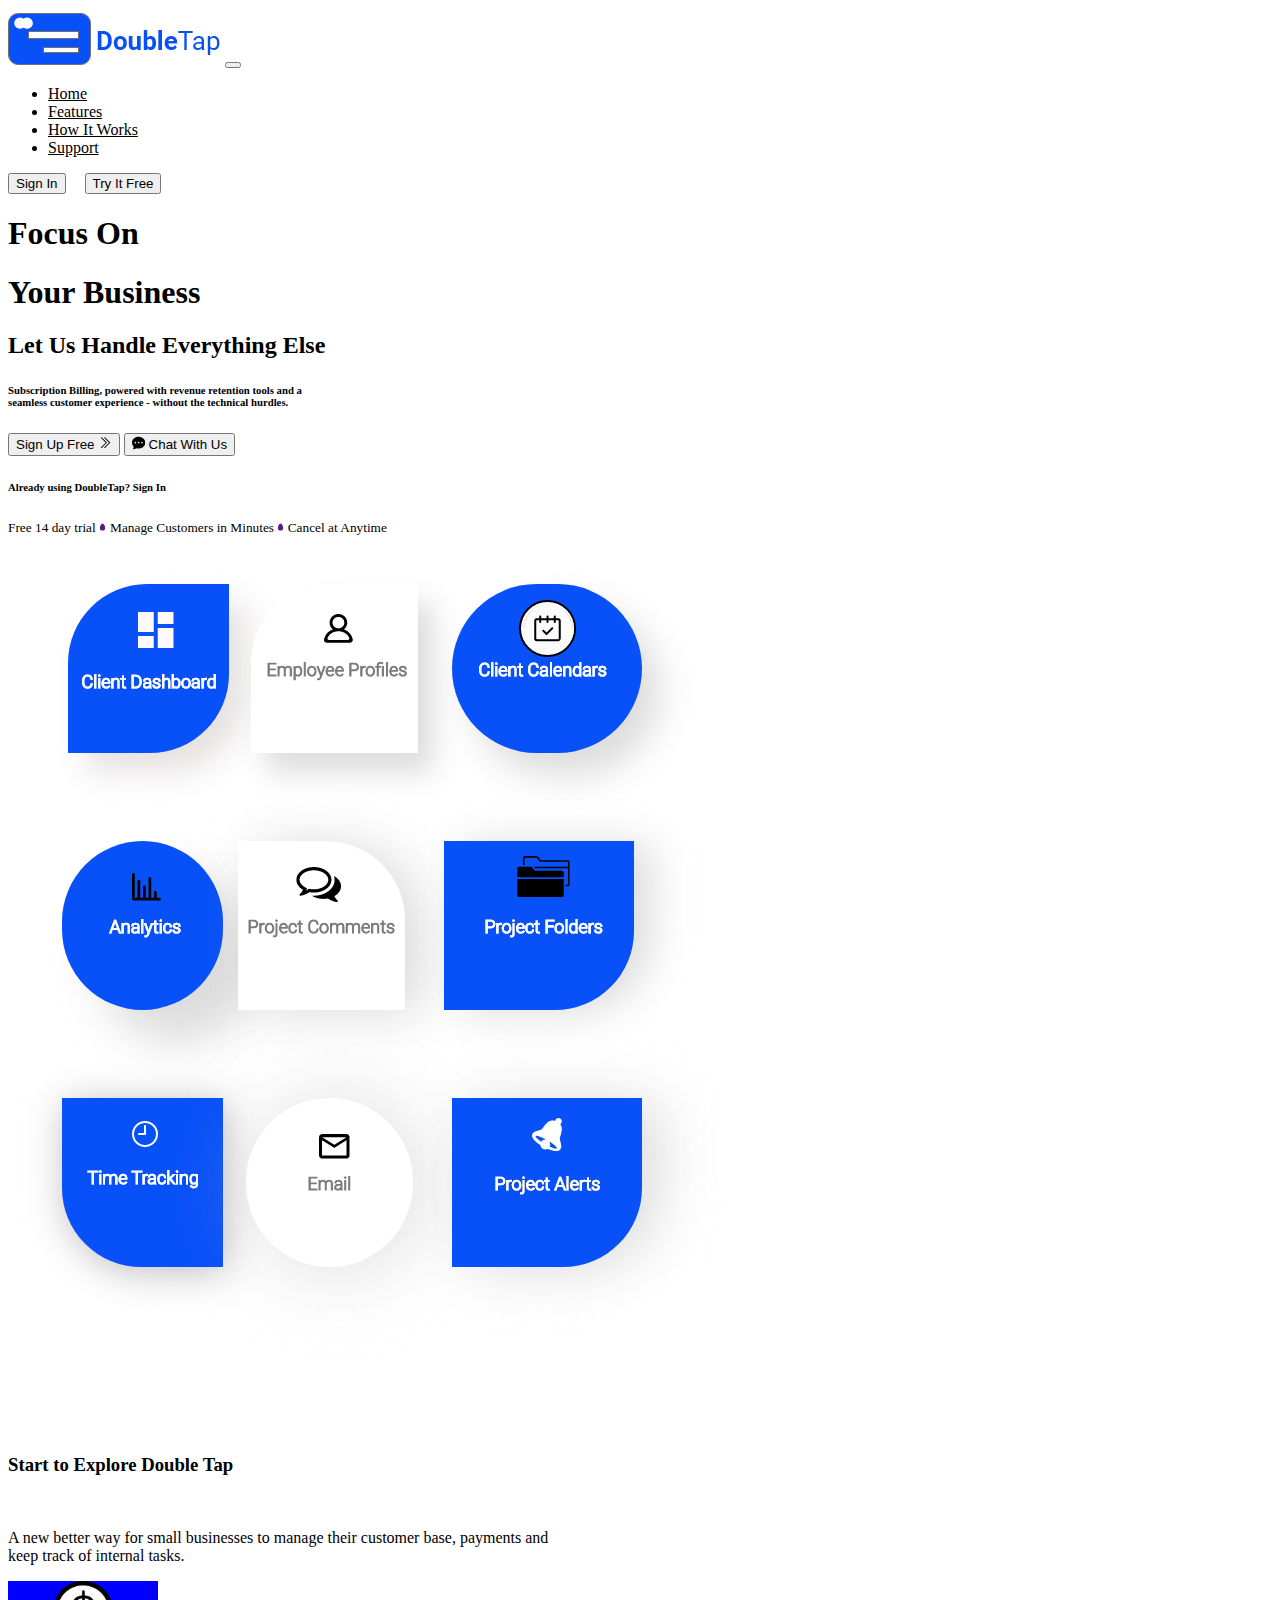
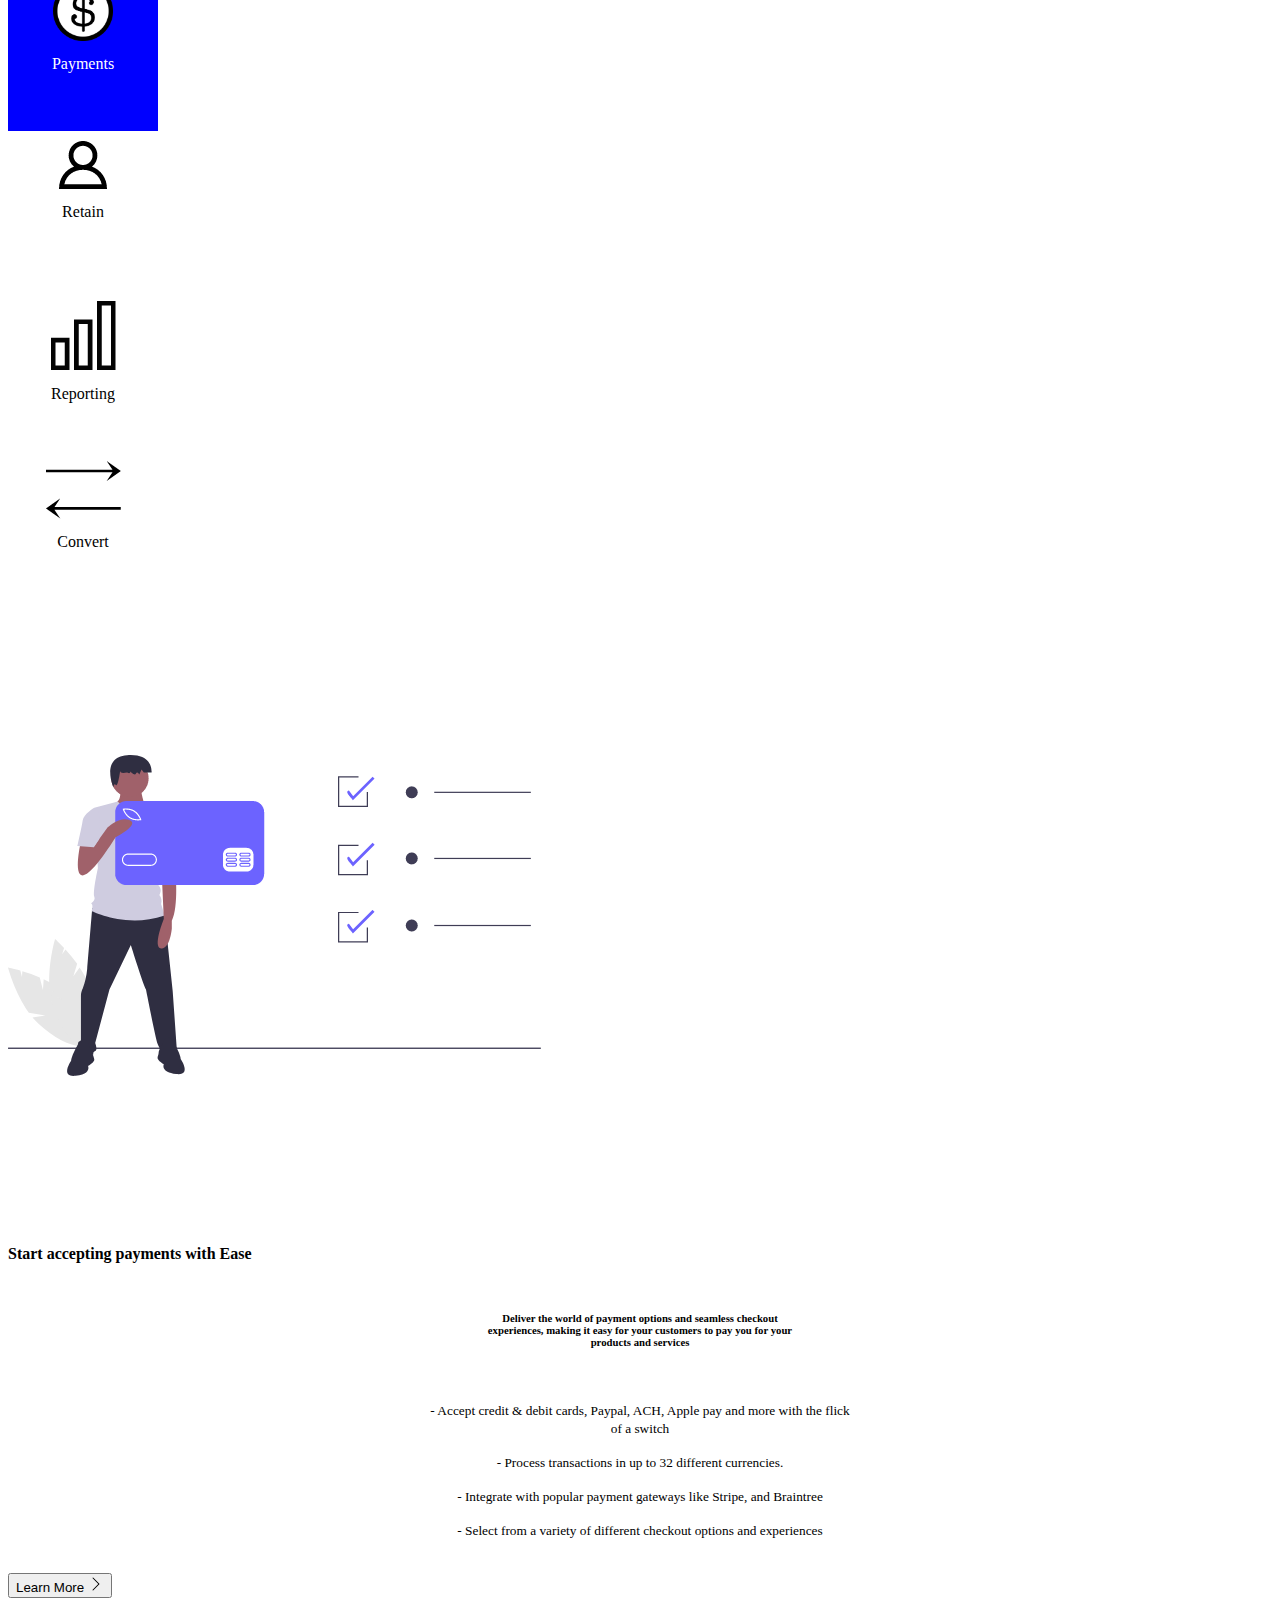
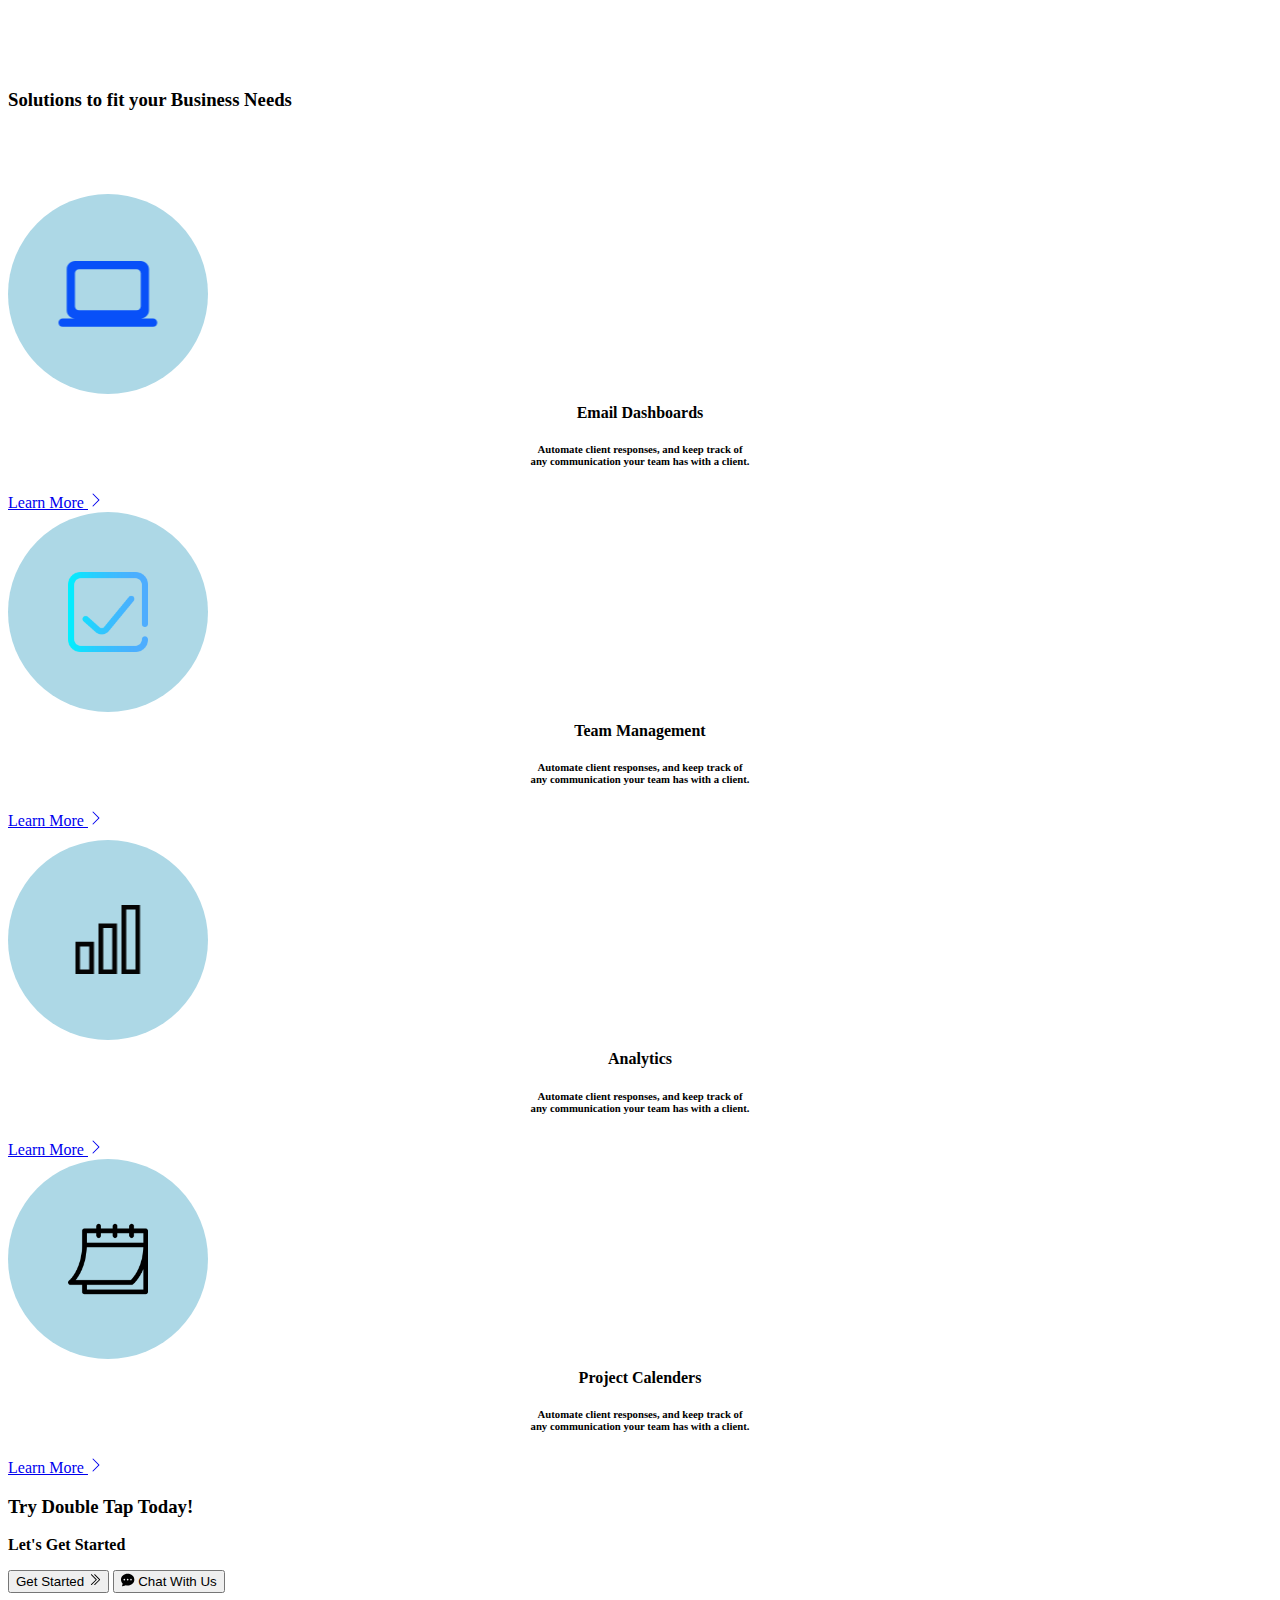
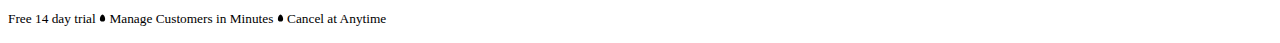
<file: index.html>
<!doctype html>
<html lang="en">

<head>
  <title>Project1</title>
  <!-- Required meta tags -->
  <meta charset="utf-8">
  <meta name="viewport" content="width=device-width, initial-scale=1, shrink-to-fit=no">

  <!-- Bootstrap CSS v5.3.0 -->
  <link href="https://cdn.jsdelivr.net/npm/bootstrap@5.3.0/dist/css/bootstrap.min.css" rel="stylesheet"
    integrity="sha384-9ndCyUaIbzAi2FUVXJi0CjmCapSmO7SnpJef0486qhLnuZ2cdeRhO02iuK6FUUVM" crossorigin="anonymous">

  <!-- CSS -->
  <link rel="stylesheet" href="./css/main.css">


</head>

<body>


  <div class="container">

    <!-- Navbar -->

    <div class="row mb-5">
      <nav class="navbar navbar-expand-md background-color: #ffff">
        <div class="container-fluid align-items-end justify-content-between">
          <img src="./images/DoubleTapAssets/logo/Logo-1.png" alt="">
          <button class="navbar-toggler" type="button" data-bs-toggle="collapse" data-bs-target="#navbarNavAltMarkup"
            aria-controls="navbarNavAltMarkup" aria-expanded="false" aria-label="Toggle navigation">
            <span class="navbar-toggler-icon"></span>
          </button>



          <div class="collapse navbar-collapse justify-content-between " id="navbarNavAltMarkup">

            <!-- <div class="navbar-nav nav-fill">
              <a class="nav-link mx" href="#">Home</a>
              <a class="nav-link" href="#">Features</a>
              <a class="nav-link" href="#">How It Works</a>
              <a class="nav-link" href="#">Support</a>
            </div> -->

              <ul class="nav nav-fill main">
              <li class="nav-item">
                 <a class="nav-link mx" href="#">Home</a>
              </li>
              <li class="nav-item">
                 <a class="nav-link" href="#">Features</a>
              </li>
              <li class="nav-item">
                 <a class="nav-link" href="#">How It Works</a>
              </li>
              <li class="nav-item">
                 <a class="nav-link" href="#">Support</a>
              </li>
            </ul>

            <div class="navbar-nav ">
              <button class="btn-outline-primary btn sign-in" type="button" onclick="window.location.href='./login.html';">Sign In</button>
              <!-- <a class="button-style nav-link border mx-4" href="#">Sign In</a> -->
              <button class="btn-primary btn" type="button" onclick="window.location.href='./signup.html';">Try It Free</button>
              

            </div>



          </div>


        </div>
      </nav>
    </div>


    <!-- Focus on your business row -->
    <div class="row ">
      <div class="card-body col-6 ">
        <h1><strong>Focus On</strong></h1>
        <h1><strong>Your Business</strong></h1>
        <h2>Let Us Handle Everything Else</h2>
        <h6 class="text-body-tertiary mb-3"><strong>Subscription Billing, powered with revenue retention tools and a
            <br>seamless customer experience - without the technical hurdles.</strong></h6>

        <button type="button" class="btn bg-primary btn-lg mx-3 fw-bold text-light"onclick="window.location.href='./signup.html';">Sign Up Free <svg
            xmlns="http://www.w3.org/2000/svg" width="1em" height="1em" fill="currentColor"
            class="bi bi-chevron-double-right" viewBox="0 0 16 16">
            <path fill-rule="evenodd"
              d="M3.646 1.646a.5.5 0 0 1 .708 0l6 6a.5.5 0 0 1 0 .708l-6 6a.5.5 0 0 1-.708-.708L9.293 8 3.646 2.354a.5.5 0 0 1 0-.708z" />
            <path fill-rule="evenodd"
              d="M7.646 1.646a.5.5 0 0 1 .708 0l6 6a.5.5 0 0 1 0 .708l-6 6a.5.5 0 0 1-.708-.708L13.293 8 7.646 2.354a.5.5 0 0 1 0-.708z" />
          </svg>
        </button>

        <button type="submit" class="btn btn-outline-primary btn-lg mx-3 fw-bold my-3"><svg
            xmlns="http://www.w3.org/2000/svg" width="1em" height="1em" fill="currentColor" class="bi bi-chat-dots-fill"
            viewBox="0 0 16 16">
            <path
              d="M16 8c0 3.866-3.582 7-8 7a9.06 9.06 0 0 1-2.347-.306c-.584.296-1.925.864-4.181 1.234-.2.032-.352-.176-.273-.362.354-.836.674-1.95.77-2.966C.744 11.37 0 9.76 0 8c0-3.866 3.582-7 8-7s8 3.134 8 7zM5 8a1 1 0 1 0-2 0 1 1 0 0 0 2 0zm4 0a1 1 0 1 0-2 0 1 1 0 0 0 2 0zm3 1a1 1 0 1 0 0-2 1 1 0 0 0 0 2z" />
          </svg> Chat With Us

        </button>

        <h6 class="text-body-tertiary mb-3"><strong>Already using <Strong>Double</Strong>Tap? <strong>Sign In</strong>
          </strong> </h6>

        <p><small>Free 14 day trial </small><a href=""><svg xmlns="http://www.w3.org/2000/svg" width="7" height="10"
              fill="currentColor" class="bi bi-egg-fill" viewBox="0 0 16 16">
              <path d="M14 10a6 6 0 0 1-12 0C2 5.686 5 0 8 0s6 5.686 6 10z" />
            </svg></a>
          <small> Manage Customers in Minutes </small> <a href=""><svg xmlns="http://www.w3.org/2000/svg" width="7"
              height="10" fill="currentColor" class="bi bi-egg-fill" viewBox="0 0 16 16">
              <path d="M14 10a6 6 0 0 1-12 0C2 5.686 5 0 8 0s6 5.686 6 10z" />
            </svg></a><small> Cancel at Anytime</small>

        </p>


      </div>

      <div class="col-6 ">
        <img src="./images/DoubleTapAssets/how_it_works/Header-Side-1.png" class="img-fluid" alt="">

      </div>

    </div>

    <!-- Line Break -->
    <div class="row">
      <div class="col-1"></div>
      <div class="col-10 border"></div>
      <div class="col-1"></div>
    </div>

    <br>
    <br>

    <!-- Start To Explore Double Tap Row -->
    <div class="row text-center">
      <div class="col-2"></div>
      <div class="col-8">
        <h3><strong>Start to Explore Double Tap</strong></h3>
      </div>
      <div class="col-2"></div>

    </div>

    <br>


    <div class="row mb-3 text-center ">
      <div class="col-2"></div>
      <div class="col-8">
        <p class="fw-medium">A new better way for small businesses to manage their customer base, payments and <br> keep
          track of internal tasks.</p>
      </div>
      <div class="col-2"></div>

    </div>

    <!-- Image Row  -->
    <div class="row mt-3 mb-3  justify-content-between ">

      <div class="card col-1 small-card small-card1">

        <div class="col">
          <img src="./images/DoubleTapAssets/logo/DollahSign.png" class="img-fluid rounded dollar-sign" alt="...">
        </div>
        <div class="col">
          <div class="card-body">

            <p class="card-text">Payments</p>

          </div>
        </div>
      </div>

      <div class="card col-1 small-card">

        <div class="col">
          <img src="./images/DoubleTapAssets/landing/Page-1.png" class="img-fluid rounded" alt="...">
        </div>
        <div class="col">
          <div class="card-body">

            <p class="card-text">Retain</p>

          </div>
        </div>
      </div>

      <div class="card col-1 small-card">


        <div class="col">
          <img src="./images/DoubleTapAssets/landing/layer1.png" class="img-fluid rounded" alt="...">
        </div>
        <div class="col">
          <div class="card-body">

            <p class="card-text">Reporting</p>

          </div>
        </div>
      </div>

      <div class="card col-1 small-card">

        <div class="col">
          <img src="./images/DoubleTapAssets/landing/upanddown opposite sidebyside updown directions two arrows.png"
            class="img-fluid rounded" alt="...">
        </div>
        <div class="col-12">
          <div class="card-body">

            <p class="card-text">Convert</p>

          </div>
        </div>
      </div>



    </div>

    <br>
    <br>


    <!--  Another card image -->

    <div class="row mt-3">

      <div class="card col-6 ">
        <br>
        <br>
        <br>
        <br>
        <br>
        <br>

        <div class="col-md-12">
          <img src="./images/DoubleTapAssets/landing/credit-card-picture.png" class="img-fluid rounded" alt="...">
        </div>

        <br>
        <br>
        <br>
        <br>
        <br>
        <br>

      </div>


      <div class="card col-6 text-bg-primary ">

        <div class="col-md-12">
          <div class="card-body">
            <br>
            <br>
            <h4 class="card-title">Start accepting payments with Ease</h4>
            <br>
            <h6 class="card-text">Deliver the world of payment options and seamless checkout <br>experiences, making it
              easy for your customers to pay you for your <br>products and services</h6>

            <br>
            <p class="card-text"><small class="text-body-primary">- Accept credit & debit cards, Paypal, ACH, Apple pay
                and more with the flick <br>of a switch</small></p>

            <p class="card-text"><small class="text-body-primary">- Process transactions in up to 32 different
                currencies.</small></p>

            <p class="card-text"><small class="text-body-primary">- Integrate with popular payment gateways like Stripe,
                and Braintree </small></p>

            <p class="card-text"><small class="text-body-primary">- Select from a variety of different checkout options
                and experiences</small></p>
          </div>

          <br>

          <button type="button text-center " class="btn btn-primary btn-outline-light">Learn More
            <svg xmlns="http://www.w3.org/2000/svg" width="16" height="16" fill="currentColor"
              class="bi bi-chevron-right" viewBox="0 0 16 16">
              <path fill-rule="evenodd"
                d="M4.646 1.646a.5.5 0 0 1 .708 0l6 6a.5.5 0 0 1 0 .708l-6 6a.5.5 0 0 1-.708-.708L10.293 8 4.646 2.354a.5.5 0 0 1 0-.708z" />
            </svg>
          </button>
        </div>


      </div>



    </div>

    <br>
    <br>
    <br>
    <br>




    <!-- "Solutions to fit" row -->

    <div class="row text-center">

      <h3><strong>Solutions to fit your Business Needs</strong></h3>

    </div>

    <br>
    <br>
    <br>


    <!-- Icon Image Row -->
    <div class="row  mb-4 justify-content-between ">

      <div class="col"></div>

      <div class="col-4">
        <div class="card-body col-12 ">
          <span class="circle">

          <img src="./images/DoubleTapAssets/landing/Path 60.png" class="img-fluid img-stuff" alt="...">
          </span>
          <h4 class="card-text"> Email Dashboards</h4>
          <h6 class="card-text mt-3">Automate client responses, and keep track of <br>any communication your team has
            with a client.</h6>

        </div>
        <a href="#" class="btn btn-p img-fluid btn-outline-dark ">Learn More <svg xmlns="http://www.w3.org/2000/svg"
            width="16" height="16" fill="currentColor" class="bi bi-chevron-right" viewBox="0 0 16 16">
            <path fill-rule="evenodd"
              d="M4.646 1.646a.5.5 0 0 1 .708 0l6 6a.5.5 0 0 1 0 .708l-6 6a.5.5 0 0 1-.708-.708L10.293 8 4.646 2.354a.5.5 0 0 1 0-.708z" />
          </svg></a>
      </div>


      <div class="col-4">
        <div class="card-body col-12 ">
          <span class="circle">
            <img src="images/DoubleTapAssets/logo/checkbox.png" class="img-fluid img-stuff check-icon" alt="...">
          </span>
          <h4 class="card-text"> Team Management </h4>
          <h6 class="card-text mt-3">Automate client responses, and keep track of <br>any communication your team has
            with a client.</h6>

        </div>
        <a href="#" class="btn btn-p img-fluid btn-outline-dark ">Learn More <svg xmlns="http://www.w3.org/2000/svg"
            width="16" height="16" fill="currentColor" class="bi bi-chevron-right" viewBox="0 0 16 16">
            <path fill-rule="evenodd"
              d="M4.646 1.646a.5.5 0 0 1 .708 0l6 6a.5.5 0 0 1 0 .708l-6 6a.5.5 0 0 1-.708-.708L10.293 8 4.646 2.354a.5.5 0 0 1 0-.708z" />
          </svg></a>
      </div>

      <div class="col"></div>
    </div>



    <div class="row mb-4">

      <div class="col"></div>

      <div class="col-4">
        <div class="card-body col-12 ">
          <span class="circle">
            <img src="images/DoubleTapAssets/landing/layer1.png" class="img-fluid img-stuff" alt="...">
          </span>
          <h4 class="card-text"> Analytics</h4>
          <h6 class="card-text mt-3">Automate client responses, and keep track of <br>any communication your team has
            with a client.</h6>

        </div>
        <a href="#" class="btn btn-p img-fluid btn-outline-dark ">Learn More <svg xmlns="http://www.w3.org/2000/svg"
            width="16" height="16" fill="currentColor" class="bi bi-chevron-right" viewBox="0 0 16 16">
            <path fill-rule="evenodd"
              d="M4.646 1.646a.5.5 0 0 1 .708 0l6 6a.5.5 0 0 1 0 .708l-6 6a.5.5 0 0 1-.708-.708L10.293 8 4.646 2.354a.5.5 0 0 1 0-.708z" />
          </svg></a>
      </div>


      <div class="col-4">
        <div class="card-body col-12 ">
          <span class="circle">
            <img src="images/DoubleTapAssets/logo/calendar.png" class="img-fluid img-stuff calander" alt="...">
          </span>
          <h4 class="card-text"> Project Calenders</h4>
          <h6 class="card-text mt-3">Automate client responses, and keep track of <br>any communication your team has
            with a client.</h6>

        </div>
        <a href="#" class="btn btn-p img-fluid btn-outline-dark ">Learn More <svg xmlns="http://www.w3.org/2000/svg"
            width="16" height="16" fill="currentColor" class="bi bi-chevron-right" viewBox="0 0 16 16">
            <path fill-rule="evenodd"
              d="M4.646 1.646a.5.5 0 0 1 .708 0l6 6a.5.5 0 0 1 0 .708l-6 6a.5.5 0 0 1-.708-.708L10.293 8 4.646 2.354a.5.5 0 0 1 0-.708z" />
          </svg></a>
      </div>
      <div class="col"></div>
    </div>








  </div>

  <!-- place footer here -->
  <div class="row text-bg-primary text-center max-width:100%">

    <h3><strong>Try Double Tap Today!</strong></h3>
    <p><strong>Let's Get Started</strong></p>


    <div class="container">


      <button type="button" class="btn bg-success btn-lg mx-3 mb-3 fw-bold text-light" onclick="window.location.href='./signup.html';"> Get Started <svg
          xmlns="http://www.w3.org/2000/svg" width="1em" height="1em" fill="currentColor"
          class="bi bi-chevron-double-right" viewBox="0 0 16 16">
          <path fill-rule="evenodd"
            d="M3.646 1.646a.5.5 0 0 1 .708 0l6 6a.5.5 0 0 1 0 .708l-6 6a.5.5 0 0 1-.708-.708L9.293 8 3.646 2.354a.5.5 0 0 1 0-.708z" />
          <path fill-rule="evenodd"
            d="M7.646 1.646a.5.5 0 0 1 .708 0l6 6a.5.5 0 0 1 0 .708l-6 6a.5.5 0 0 1-.708-.708L13.293 8 7.646 2.354a.5.5 0 0 1 0-.708z" />
        </svg>
      </button>





      <button type="submit" class="btn bg-light btn-lg mx-3 mb-3 fw-bold text-primary"><svg
          xmlns="http://www.w3.org/2000/svg" width="1em" height="1em" fill="currentColor" class="bi bi-chat-dots-fill"
          viewBox="0 0 16 16">
          <path
            d="M16 8c0 3.866-3.582 7-8 7a9.06 9.06 0 0 1-2.347-.306c-.584.296-1.925.864-4.181 1.234-.2.032-.352-.176-.273-.362.354-.836.674-1.95.77-2.966C.744 11.37 0 9.76 0 8c0-3.866 3.582-7 8-7s8 3.134 8 7zM5 8a1 1 0 1 0-2 0 1 1 0 0 0 2 0zm4 0a1 1 0 1 0-2 0 1 1 0 0 0 2 0zm3 1a1 1 0 1 0 0-2 1 1 0 0 0 0 2z" />
        </svg> Chat With Us

      </button>

      <p><small>Free 14 day trial </small><svg xmlns="http://www.w3.org/2000/svg" width="7" height="10"
          fill="currentColor" class="bi bi-egg-fill" viewBox="0 0 16 16">
          <path d="M14 10a6 6 0 0 1-12 0C2 5.686 5 0 8 0s6 5.686 6 10z" />
        </svg><small> Manage Customers in Minutes </small> <svg xmlns="http://www.w3.org/2000/svg" width="7" height="10"
          fill="currentColor" class="bi bi-egg-fill" viewBox="0 0 16 16">
          <path d="M14 10a6 6 0 0 1-12 0C2 5.686 5 0 8 0s6 5.686 6 10z" />
        </svg><small> Cancel at Anytime</small>

      </p>
    </div>




  </div>






  <!-- Bootstrap JavaScript Libraries -->
  <script src="https://cdn.jsdelivr.net/npm/bootstrap@5.3.0/dist/js/bootstrap.bundle.min.js"
    integrity="sha384-geWF76RCwLtnZ8qwWowPQNguL3RmwHVBC9FhGdlKrxdiJJigb/j/68SIy3Te4Bkz" crossorigin="anonymous">
    </script>


</body>

</html>
</file>
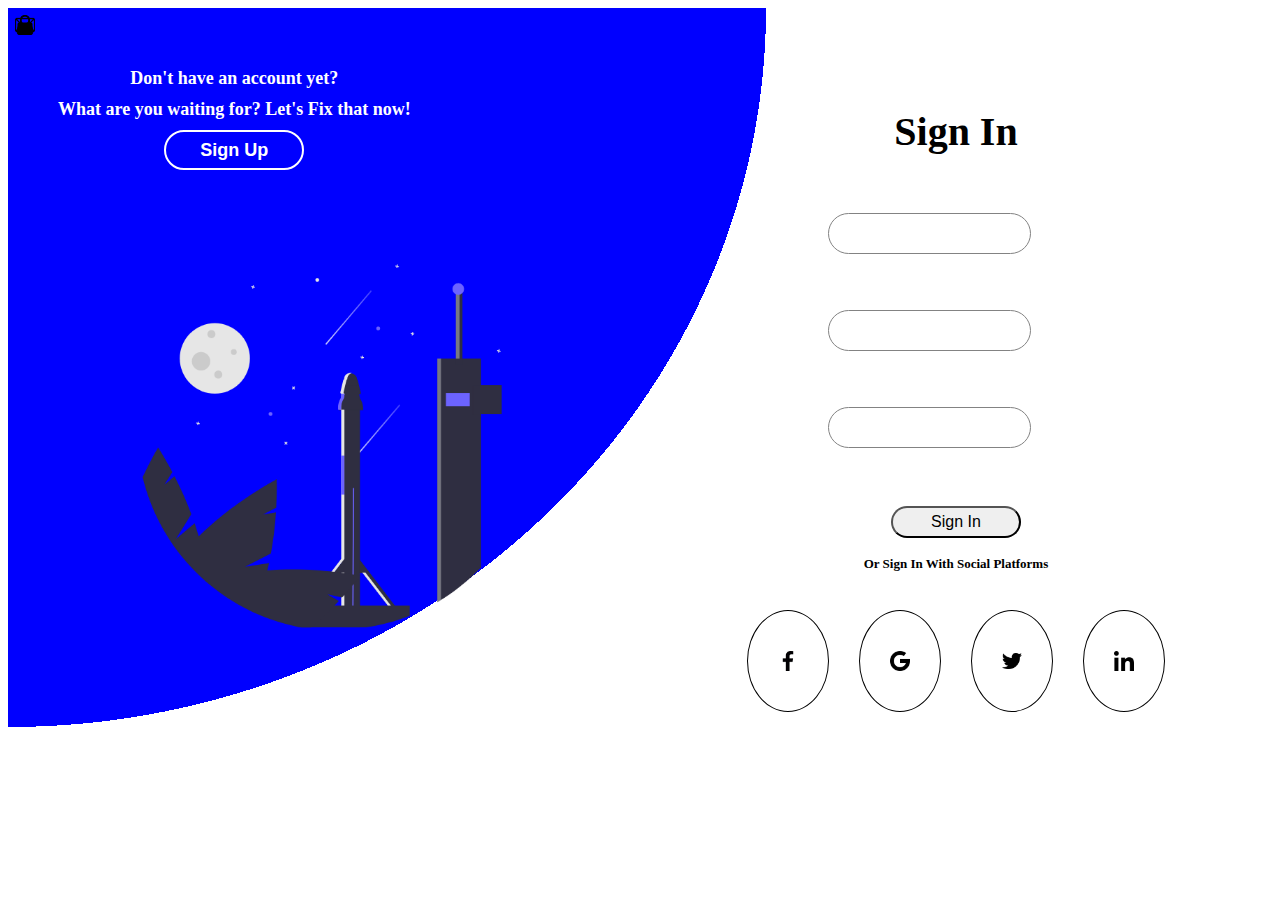
<file: login.html>
<!doctype html>
<html lang="en">

<head>
  <title>SignInPage</title>
  <!-- Required meta tags -->
  <meta charset="utf-8">
  <meta name="viewport" content="width=device-width, initial-scale=1, shrink-to-fit=no">

  <!-- Bootstrap CSS v5.2.1 -->
  <link href="https://cdn.jsdelivr.net/npm/bootstrap@5.3.0/dist/css/bootstrap.min.css" rel="stylesheet" integrity="sha384-9ndCyUaIbzAi2FUVXJi0CjmCapSmO7SnpJef0486qhLnuZ2cdeRhO02iuK6FUUVM" crossorigin="anonymous">
  <link href="login.css" rel="stylesheet" >
</head>

<body>
    <header>
      <!-- place navbar here -->
    </header>
    <main>
      <span class="left-container">
          <img class="pic-of-lady" src="images/DoubleTapAssets/login/Group15.png" alt="logo">
          <div class="signup-container">
            <div class="sign-up-text">Don't have an account yet?</div>
            <div class="sign-up-text">What are you waiting for? Let's Fix that now!</div>
            <button class="signup-btn">Sign Up</button>
          </div>
        </span>
      <span class="right-container">
        <div class="signup">
          <div class="sign-up-title">
            Sign In
          </div>
          <div class="login-wrapper">
            <div class="input-group mb-3">
              <input type="text" class="form-control" placeholder="" aria-label="Username" aria-describedby="basic-addon1">
              <img src="images/DoubleTapAssets/sign_up/user.png" class="input-icon">
            </div>
            
            <div class="input-group mb-3">
              <input type="text" class="form-control" placeholder="" aria-label="Email" aria-describedby="basic-addon1">
              <img src="images/DoubleTapAssets/sign_up/mail.png" class="input-icon">
            </div>
            
            <div class="input-group mb-3">
              <input type="text" class="form-control" placeholder="" aria-label="Password" aria-describedby="basic-addon1">
              <img src="images/DoubleTapAssets/sign_up/lock.png" class="input-icon">
            </div>
  
          <div class="button-wrapper">
              <button type="button" class="btn btn-md btn-primary">Sign In</button>
            </div>
            <p class="alt-sign-up-box">
              Or Sign In With Social Platforms
            </p>
          </div>
          
        </div>
        <div class="logos-container">
          <a class="logo-item" target="_blank" href='https://www.facebook.com/'>
            <img class='logo-img' src="images/DoubleTapAssets/sign_up/facebook.png" alt="facebook">
          </a>
          <a class="logo-item" target="_blank" href='https://www.google.com/'>
            <img class='logo-img' src="images/DoubleTapAssets/sign_up/google.png" alt="google">
          </a>
          <a class="logo-item" target="_blank" href='https://www.twitter.com/'>
            <img class='logo-img' src="images/DoubleTapAssets/sign_up/twitter.png" alt="twitter">
          </a>
          <a class="logo-item" target="_blank" href='https://www.linkedin.com/'>
            <img class='logo-img' src="images/DoubleTapAssets/sign_up/linkedin.png" alt="linkedin">
          </a>
        </div>
      </span>
  
    </main>
    <footer>
      <!-- place footer here -->
    </footer>
  <!-- Bootstrap JavaScript Libraries -->
  <script 
  src="https://cdn.jsdelivr.net/npm/bootstrap@5.3.0/dist/js/bootstrap.bundle.min.js" integrity="sha384-geWF76RCwLtnZ8qwWowPQNguL3RmwHVBC9FhGdlKrxdiJJigb/j/68SIy3Te4Bkz" crossorigin="anonymous">
  </script>
</body>

</html>
</file>
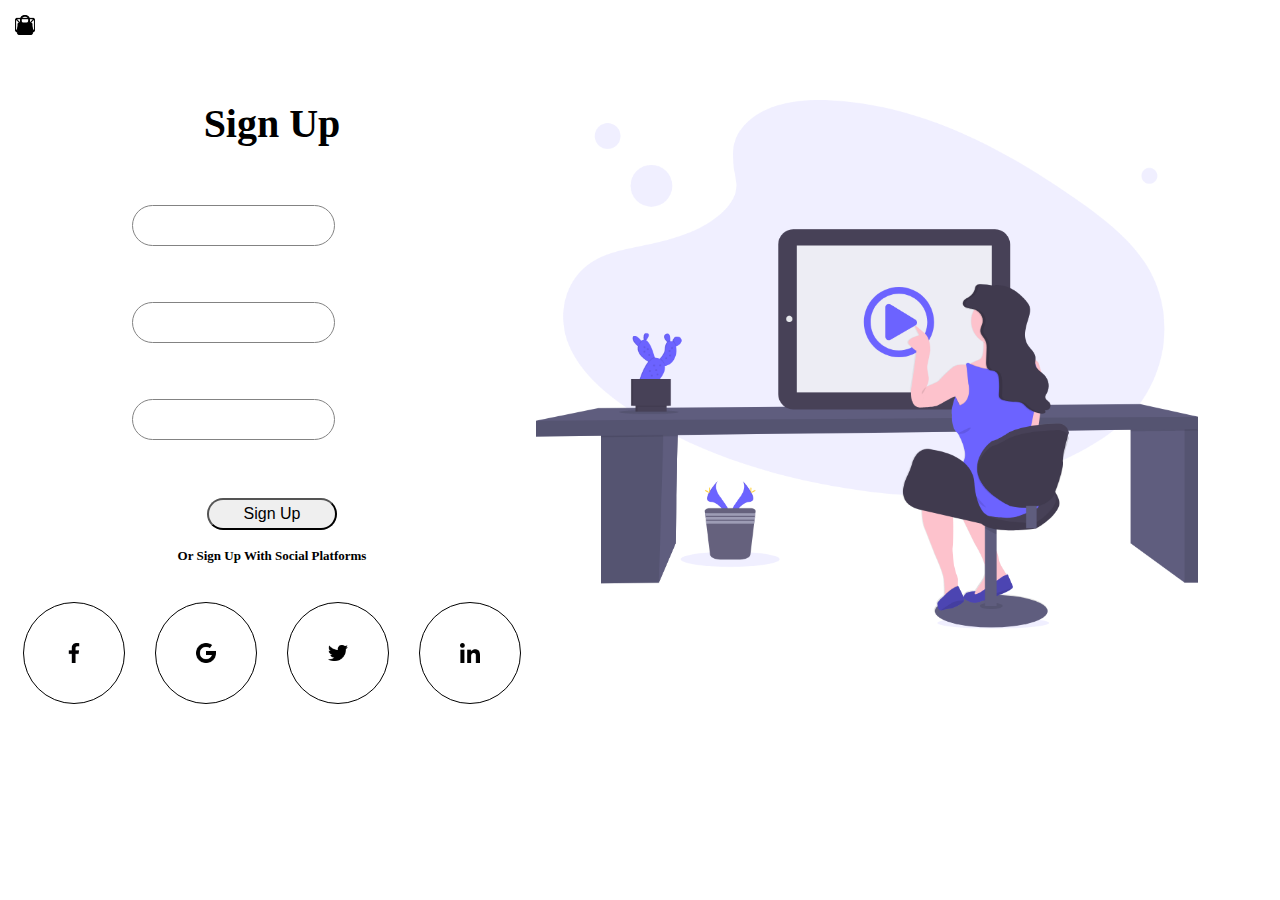
<file: signup.html>
<!doctype html>
<html lang="en">

<head>
  <title>SignUpPage</title>
  <!-- Required meta tags -->
  <meta charset="utf-8">
  <meta name="viewport" content="width=device-width, initial-scale=1, shrink-to-fit=no">

  <!-- Bootstrap CSS v5.2.1 -->
  <link href="https://cdn.jsdelivr.net/npm/bootstrap@5.3.0/dist/css/bootstrap.min.css" rel="stylesheet" integrity="sha384-9ndCyUaIbzAi2FUVXJi0CjmCapSmO7SnpJef0486qhLnuZ2cdeRhO02iuK6FUUVM" crossorigin="anonymous">
  <link href="signup.css" rel="stylesheet" >
</head>

<body>
  <header>
    <!-- place navbar here -->
  </header>
  <main>
    <span class="left-container">
      <div class="signup">
        <div class="sign-up-title">
          Sign Up
        </div>
        <div class="login-wrapper">
          <div class="input-group mb-3">
            <input type="text" class="form-control" placeholder="" aria-label="Username" aria-describedby="basic-addon1">
            <img src="images/DoubleTapAssets/sign_up/user.png" class="input-icon">
          </div>
          
          <div class="input-group mb-3">
            <input type="text" class="form-control" placeholder="" aria-label="Email" aria-describedby="basic-addon1">
            <img src="images/DoubleTapAssets/sign_up/mail.png" class="input-icon">
          </div>
          
          <div class="input-group mb-3">
            <input type="text" class="form-control" placeholder="" aria-label="Password" aria-describedby="basic-addon1">
            <img src="images/DoubleTapAssets/sign_up/lock.png" class="input-icon">
          </div>

        <div class="button-wrapper">
            <button type="button" class="btn btn-md btn-primary">Sign Up</button>
          </div>
          <p class="alt-sign-up-box">
            Or Sign Up With Social Platforms
          </p>
        </div>
        
      </div>
      <div class="logos-container">
        <a class="logo-item" target="_blank" href='https://www.facebook.com/'>
          <img class='logo-img' src="images/DoubleTapAssets/sign_up/facebook.png" alt="facebook">
        </a>
        <a class="logo-item" target="_blank" href='https://www.google.com/'>
          <img class='logo-img' src="images/DoubleTapAssets/sign_up/google.png" alt="google">
        </a>
        <a class="logo-item" target="_blank" href='https://www.twitter.com/'>
          <img class='logo-img' src="images/DoubleTapAssets/sign_up/twitter.png" alt="twitter">
        </a>
        <a class="logo-item" target="_blank" href='https://www.linkedin.com/'>
          <img class='logo-img' src="images/DoubleTapAssets/sign_up/linkedin.png" alt="linkedin">
        </a>
      </div>
    </span>
    <span class="right-container">
      <img class="pic-of-lady" src="images/DoubleTapAssets/sign_up/Group10.png" alt="logo">
    </span>

  </main>
  <footer>
    <!-- place footer here -->
  </footer>
  <!-- Bootstrap JavaScript Libraries -->
  <script 
  src="https://cdn.jsdelivr.net/npm/bootstrap@5.3.0/dist/js/bootstrap.bundle.min.js" integrity="sha384-geWF76RCwLtnZ8qwWowPQNguL3RmwHVBC9FhGdlKrxdiJJigb/j/68SIy3Te4Bkz" crossorigin="anonymous">
  </script>
</body>

</html>
</file>
<file: css/main.css>
.clip-me{

    clip-path: circle(50% at 50% 50%);

}

.sign-in{
    margin-right: 15px;
}

.main{
    flex-basis: 600px;
    .nav-link{
        color: black;
    }
}

.circle{
    background-color: lightblue;
    border-radius: 50%;
    width: 200px;
    height: 200px;
    display: block;
    position: relative;
}

.img-stuff{
    top: 50%;
    left: 50%;
    transform: translate(-50%, -50%);
    position: absolute;
    /* border: 1px solid pink; */
}

.small-card{
    width: 150px;
    height: 150px !important;
}

.dollar-sign{
    height: 60px;
    width: 60px;
}

.col{
    text-align: center;
    margin-top: 10px;
}

.card-text{
    text-align: center;
    margin-top: 10px;
}

.check-icon{
    height: 80px;
}

.calander{
    height: 80px;
}

.small-card1{
    background-color: blue;
    color: white;
}
</file>
<file: login.css>
body {
}

main {
    display: flex;
}

.left-container {
    background: radial-gradient(200% 200% at 0% 0%, blue 50%, transparent 50%);
    display: flex;
    justify-content: center;
    width: 60%;
    position: relative;
    padding-top: 100px;
}

.signup-container {
    position: absolute;
    left: 0;
    top: 0;
    margin: 50px;
    display: flex;
    justify-content: center;
    flex-direction: column;
    align-items: center;
}

.alt-sign-up-box{
    font-size: 13px;
    margin-top: 18px;
    font-weight: 600;
}

.logos-container {
    display: flex;
    justify-content: center;
    align-items: center;
}

.logo-item{
    height: 40px;
    width: 40px;
    margin: 15px;
    color: black;
    background-color: white;
    border: 1px solid black;
    padding: 30px;
    border-radius: 50%;

    /* Put the text in the center of the circle */
    display: flex;
    justify-content: center;
    align-items: center;
}

.pic-of-lady{
    width: 400px;
    height: 400px;
    margin-top: 120px;
    margin-right: 100px;
}

.form-control {
    border-top-right-radius: 40px !important;
    border-bottom-right-radius: 40px !important;
    border-radius: 40px;
    border: 1px solid rgb(131, 131, 131);
    padding: 12px;
    position: relative;
}

.input-icon {
    position: absolute;
    width: 20px;
    height: 20px;
    top: 15px;
    left: 15px;
}

.right-container  {
    width: 30%;
    padding-top: 100px;
}

.login-wrapper {
    margin: 10px;
    padding: 20px;
    padding-bottom: 0px;
    display: flex;
    justify-content: center;
    flex-direction: column;
    align-items: center;
}

.btn {
    border-radius: 20px;
    padding: 5px 30px 5px 30px; /*  Remember the coordinates! */
    font-size: 16px;
    font-weight: 500;
    margin-top: 30px;
    width: 130px;
}

.sign-up-text{
    font-weight: 650;
    font-size: 18px;
    color: white;
    margin-top: 10px;
}

.input-group {
    width: 80%;
    margin: 28px 0px;
}


.sign-up-title {
    display: flex;
    justify-content: center;
    font-size: 40px;
    font-weight: 600;
}

.logo-img{
    width: 20px;
}

.signup-btn {
    margin-top: 10px;
    display: flex;
    justify-content: center;
    align-items: center;
    color: white;
    background-color: blue;
    border: 2px solid white;
    border-radius: 20px;
    padding: 8px;
    width: 140px;
    height: 40px;
    font-size: 18px;
    font-weight: 600;
}
</file>
<file: signup.css>
main {
    display: flex;
    margin-top: 100px;
}

.alt-sign-up-box{
    font-size: 13px;
    margin-top: 18px;
    font-weight: 600;
}

.logos-container {
    display: flex;
    justify-content: center;
    align-items: center;
}

.logo-item{
    height: 40px;
    width: 40px;
    margin: 15px;
    color: black;
    background-color: white;
    border: 1px solid black;
    padding: 30px;
    border-radius: 50%;

    /* Put the text in the center of the circle */
    display: flex;
    justify-content: center;
    align-items: center;
}

.pic-of-lady{
    width: 90%;
}

.form-control {
    border-top-right-radius: 40px !important;
    border-bottom-right-radius: 40px !important;
    border-radius: 40px;
    border: 1px solid rgb(131, 131, 131);
    padding: 12px;
    position: relative;
}

.input-icon {
    position: absolute;
    width: 20px;
    height: 20px;
    top: 15px;
    left: 15px;
}

.left-container  {
    width: 50%;
}

.login-wrapper {
    margin: 10px;
    padding: 20px;
    padding-bottom: 0px;
    display: flex;
    justify-content: center;
    flex-direction: column;
    align-items: center;
}

.btn {
    border-radius: 20px;
    padding: 5px 30px 5px 30px; /*  Remember the coordinates! */
    font-size: 16px;
    font-weight: 500;
    margin-top: 30px;
    width: 130px;
}

.input-group {
    width: 60%;
    margin: 28px 0px;
}


.sign-up-title {
    display: flex;
    justify-content: center;
    font-size: 40px;
    font-weight: 600;
}

.logo-img{
    width: 20px;
}
</file>
